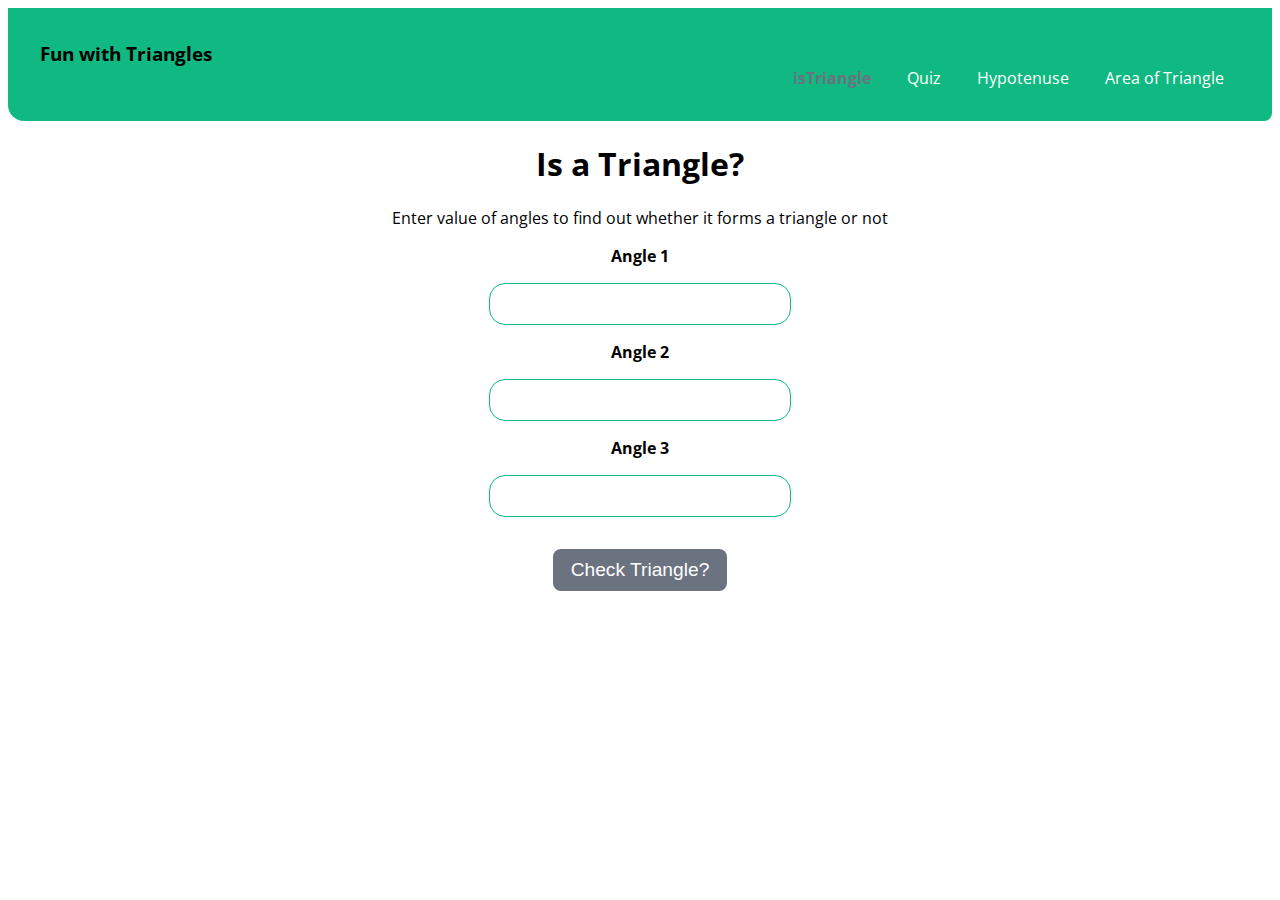
<file: index.html>
<!DOCTYPE html>
<html lang="en">
  <head>
    <meta charset="UTF-8" />
    <meta http-equiv="X-UA-Compatible" content="IE=edge" />
    <meta name="viewport" content="width=device-width, initial-scale=1.0" />
    <title>Fun with Triangles</title>
    <link rel="stylesheet" href="triangle/isTriangle.css" />
  </head>
  <body>
    <nav>
      <div class="nav-div">Fun with Triangles</div>
      <ul class="nav-list">
        <li class="list-inline">
          <a href="/" class="link-active">isTriangle</a>
        </li>
        <li class="list-inline">
          <a href="quiz/quiz.html">Quiz</a>
        </li>
        <li class="list-inline">
          <a href="hypotunese/hypotunese.html">Hypotenuse</a>
        </li>
        <li class="list-inline">
          <a href="area/area.html">Area of Triangle</a>
        </li>
      </ul>
    </nav>

    <h1>Is a Triangle?</h1>
    <p>Enter value of angles to find out whether it forms a triangle or not</p>
    <label for="angle1">
      <p class="para">Angle 1</p>
      <input type="number" class="input-button" />
    </label>
    <label for="angle1">
      <p class="para">Angle 2</p>
      <input type="number" class="input-button" />
    </label>
    <label for="angle1">
      <p class="para">Angle 3</p>
      <input type="number" class="input-button" />
    </label>
    <button id="button">Check Triangle?</button>
    <p id="display-text"></p>

    <script src="triangle/isTriangle.js"></script>
  </body>
</html>
</file>
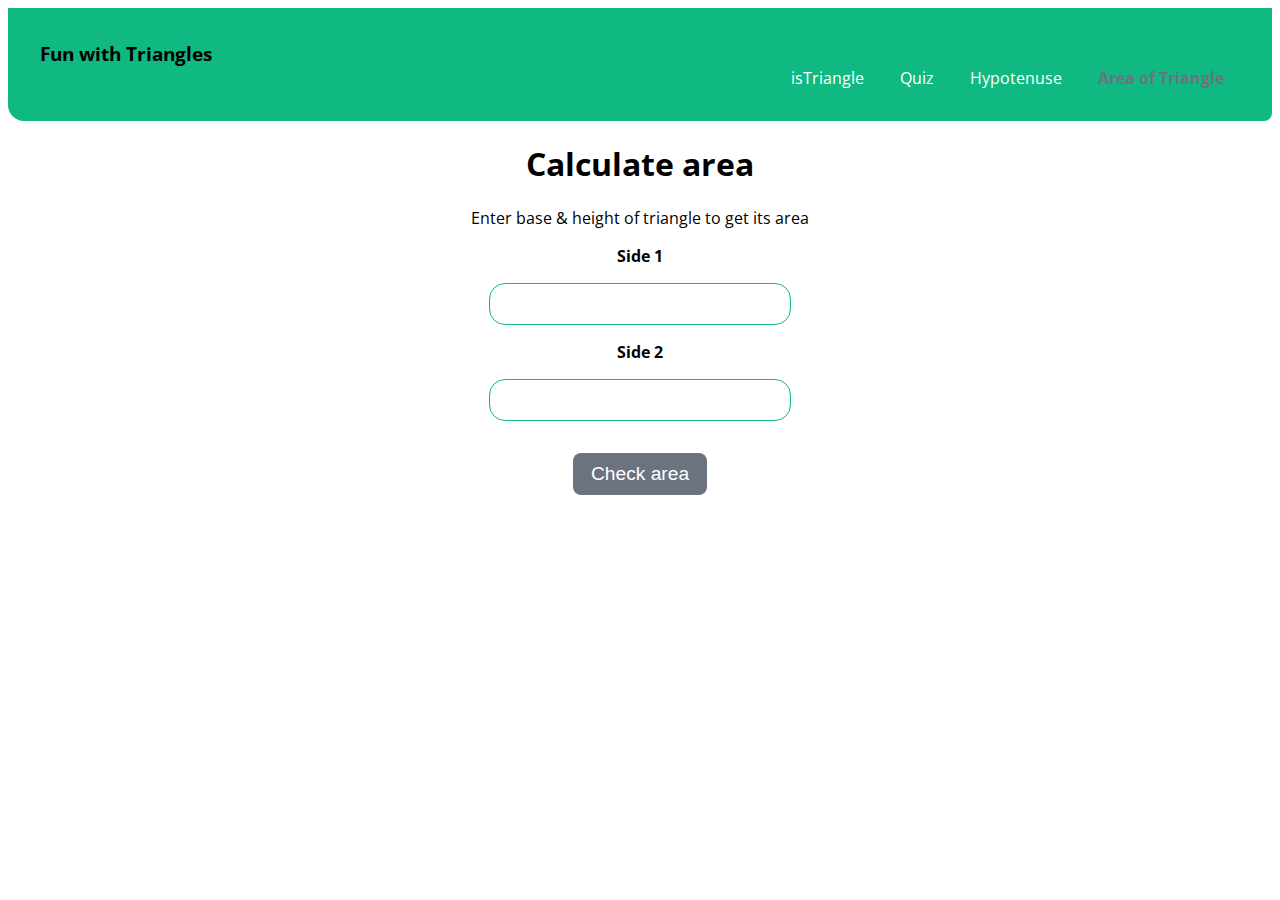
<file: area/area.html>
<!DOCTYPE html>
<html lang="en">
<head>
    <meta charset="UTF-8">
    <meta http-equiv="X-UA-Compatible" content="IE=edge">
    <meta name="viewport" content="width=device-width, initial-scale=1.0">
    <title>Area</title>
    <link rel="stylesheet" href="/area/css/area.css">
</head>
<body>
    <nav>
        <div class="nav-div">Fun with Triangles
        </div>
        <ul class="nav-list">
            <li class="list-inline">
                <a href="/">isTriangle</a>
            </li>
            <li class="list-inline">
                <a href="../quiz/quiz.html">Quiz</a>
            </li>
            <li class="list-inline">
                <a href="../hypotunese/hypotunese.html">Hypotenuse</a>
            </li>
            <li class="list-inline">
                <a href="../area/area.html" class="link-active">Area of Triangle</a>
            </li>
        </ul>
    </nav>
    <h1>Calculate area</h1>
    <p>Enter base & height of triangle to get its area</p>
    <label for="side">
        <p class="para">Side 1</p>
        <input type="number" class="side">
        
    </label for="side">
    <label>
        <p class="para">Side 2</p>
        <input type="number" class="side">
        
    </label>
    <button id="button">Check area</button>

    <p id="display-text"></p>


    <script src="/area/area.js"></script>
</body>
</html>
</file>
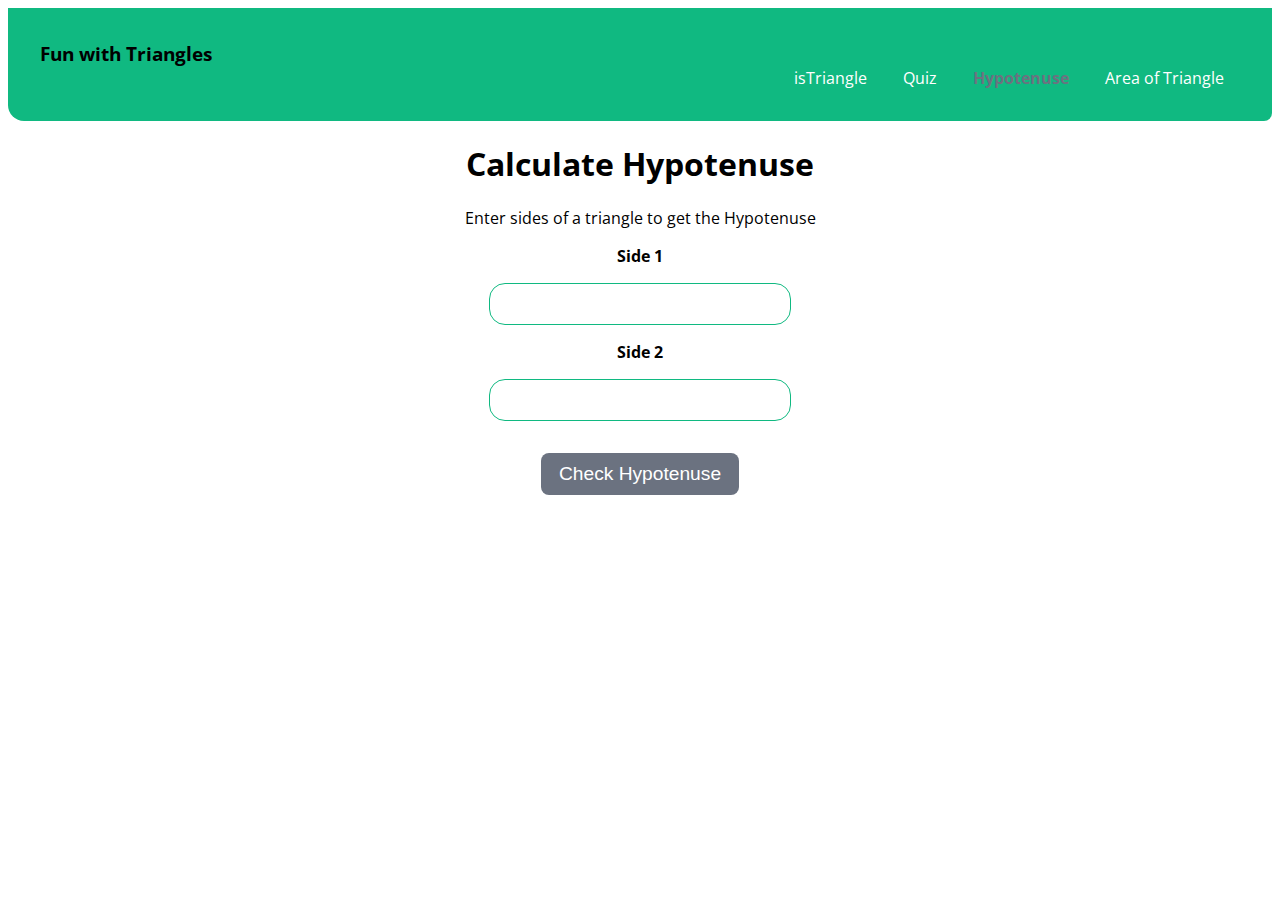
<file: hypotunese/hypotunese.html>
<!DOCTYPE html>
<html lang="en">
<head>
    <meta charset="UTF-8">
    <meta http-equiv="X-UA-Compatible" content="IE=edge">
    <meta name="viewport" content="width=device-width, initial-scale=1.0">
    <title>Hypotenuse</title>
    <link rel="stylesheet" href="/hypotunese/hypotunese.css">
</head>
<body>
    <nav>
        <div class="nav-div">Fun with Triangles
        </div>
        <ul class="nav-list">
            <li class="list-inline">
                <a href="/">isTriangle</a>
            </li>
            <li class="list-inline">
                <a href="../quiz/quiz.html">Quiz</a>
            </li>
            <li class="list-inline">
                <a href="../hypotunese/hypotunese.html" class="link-active">Hypotenuse</a>
            </li>
            <li class="list-inline">
                <a href="../area/area.html">Area of Triangle</a>
            </li>
        </ul>
    </nav>
    <h1>Calculate Hypotenuse</h1>
    <p>Enter sides of a triangle to get the Hypotenuse</p>
    <label for="side">
        <p class="para">Side 1</p>
        <input type="number" class="side">
        
    </label for="side">
    <label>
        <p class="para">Side 2</p>
        <input type="number" class="side">
        
    </label>
    <button id="button">Check Hypotenuse</button>

    <p id="display-text"></p>


    <script src="/hypotunese/hypotunese.js"></script>
</body>
</html>
</file>
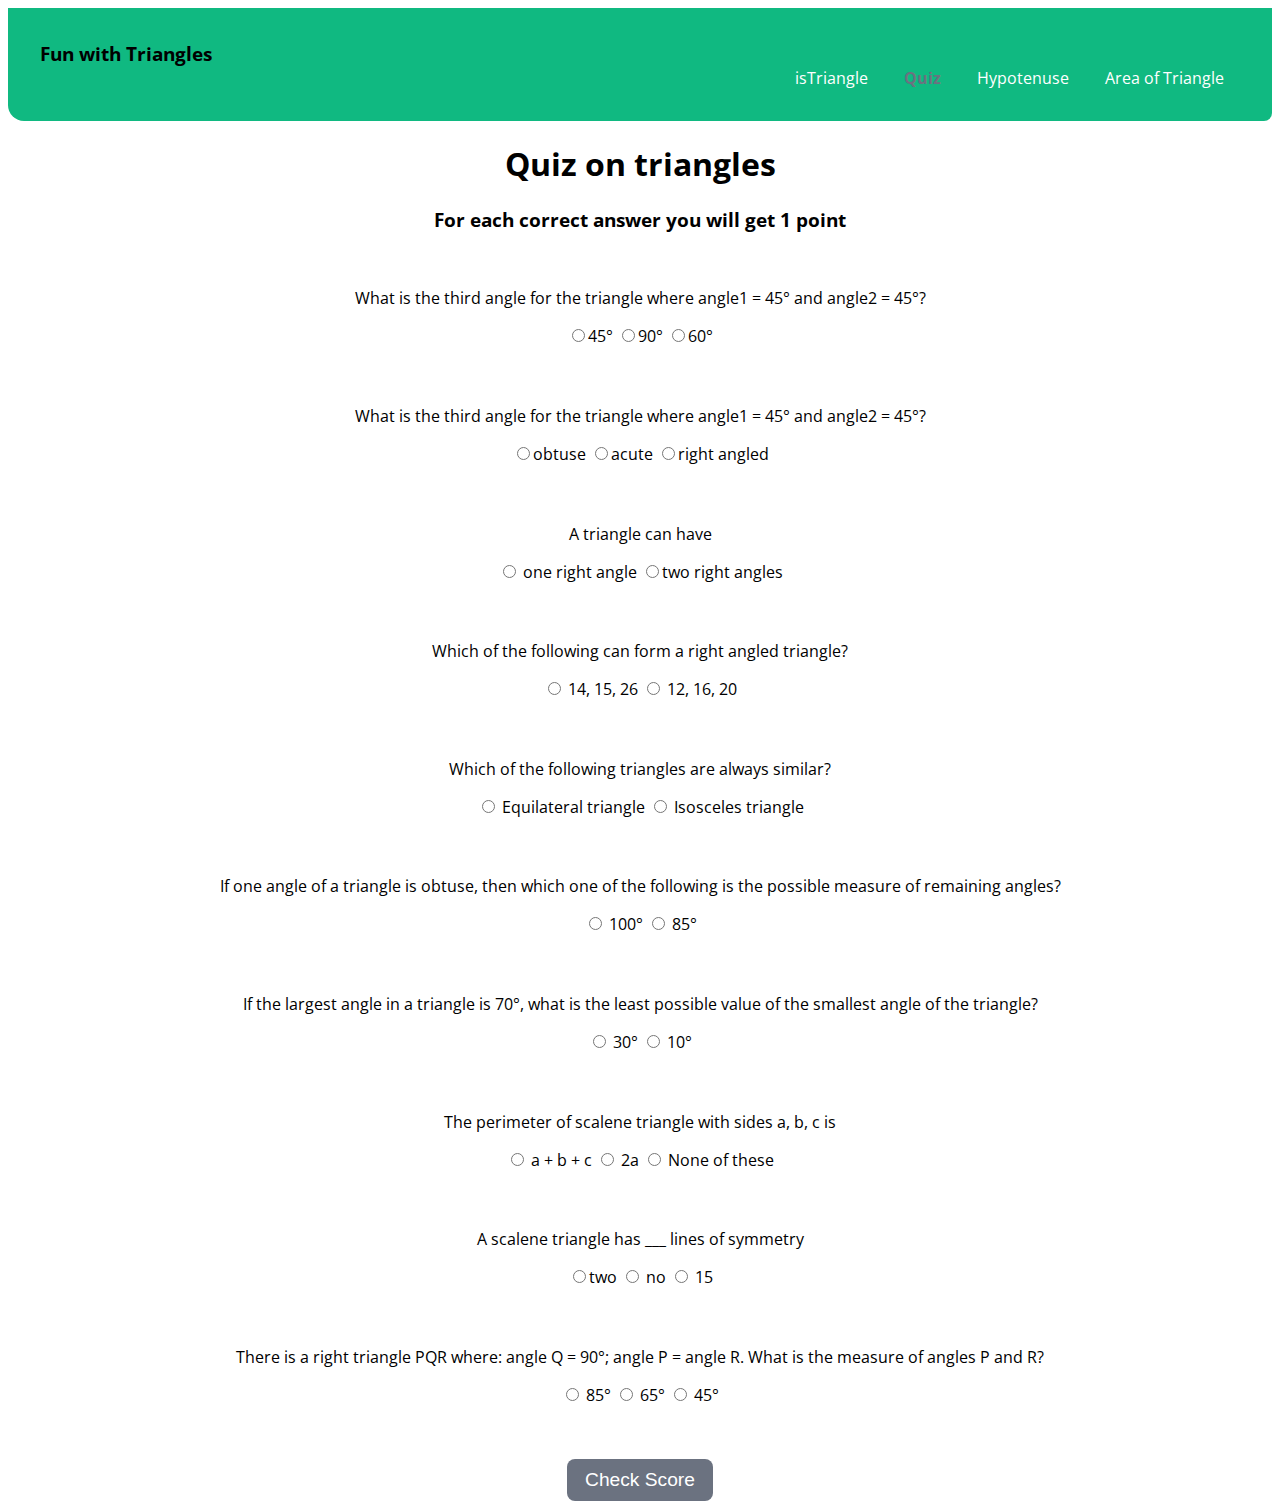
<file: quiz/quiz.html>
<!DOCTYPE html>
<html lang="en">
  <head>
    <meta charset="UTF-8" />
    <meta http-equiv="X-UA-Compatible" content="IE=edge" />
    <meta name="viewport" content="width=device-width, initial-scale=1.0" />
    <title>Quiz</title>
    <link rel="stylesheet" href="/quiz/quiz.css" />
  </head>
  <body>
    <nav>
      <div class="nav-div">Fun with Triangles</div>
      <ul class="nav-list">
        <li class="list-inline">
          <a href="/">isTriangle</a>
        </li>
        <li class="list-inline">
          <a href="../quiz/quiz.html" class="link-active">Quiz</a>
        </li>
        <li class="list-inline">
          <a href="../hypotunese/hypotunese.html">Hypotenuse</a>
        </li>
        <li class="list-inline">
          <a href="../area/area.html">Area of Triangle</a>
        </li>
      </ul>
    </nav>
    <h1>Quiz on triangles</h1>
    <h3>For each correct answer you will get 1 point</h3>
    <form class="quiz-form">
      <div class="question-container">
        <p>
          What is the third angle for the triangle where angle1 = 45° and angle2
          = 45°?
        </p>
        <label><input type="radio" name="question1" value="45°" />45°</label>
        <label><input type="radio" name="question1" value="90°" />90°</label>
        <label><input type="radio" name="question1" value="60°" />60°</label>
      </div>
      <div class="question-container">
        <p>
          What is the third angle for the triangle where angle1 = 45° and angle2
          = 45°?
        </p>
        <label>
          <input type="radio" name="question2" value="obtuse" />obtuse
        </label>
        <label
          ><input type="radio" name="question2" value="acute" />acute</label
        >
        <label
          ><input type="radio" name="question2" value="right angled" />right
          angled</label
        >
      </div>
      <div class="question-container">
        <p>A triangle can have</p>
        <label>
          <input type="radio" name="question3" value="one right angle" />
          one right angle
        </label>
        <label
          ><input type="radio" name="question3" value="two right angles" />two
          right angles</label
        >
      </div>
      <div class="question-container">
        <p>Which of the following can form a right angled triangle?</p>
        <label>
          <input type="radio" name="question4" value="14, 15, 26" />
          14, 15, 26
        </label>
        <label>
          <input type="radio" name="question4" value="12, 16, 20" />
          12, 16, 20</label
        >
      </div>
      <div class="question-container">
        <p>Which of the following triangles are always similar?</p>
        <label>
          <input type="radio" name="question5" value="Equilateral triangle" />
          Equilateral triangle
        </label>
        <label>
          <input type="radio" name="question5" value="Isosceles triangle" />
          Isosceles triangle</label
        >
      </div>
      <div class="question-container">
        <p>
          If one angle of a triangle is obtuse, then which one of the following
          is the possible measure of remaining angles?
        </p>
        <label>
          <input type="radio" name="question6" value="100°" />
          100°
        </label>
        <label>
          <input type="radio" name="question6" value="85°" />
          85°</label
        >
      </div>

      <div class="question-container">
        <p>
          If the largest angle in a triangle is 70°, what is the least possible
          value of the smallest angle of the triangle?
        </p>
        <label>
          <input type="radio" name="question7" value="30°" />
          30°
        </label>
        <label>
          <input type="radio" name="question7" value="10°" />
          10°
        </label>
      </div>

      <div class="question-container">
        <p>The perimeter of scalene triangle with sides a, b, c is</p>
        <label>
          <input type="radio" name="question8" value="a + b + c" />
          a + b + c
        </label>
        <label>
          <input type="radio" name="question8" value="2a" />
          2a
        </label>
        <label>
          <input type="radio" name="question8" value="None of these" />
          None of these
        </label>
      </div>

      <div class="question-container">
        <p>A scalene triangle has ___ lines of symmetry</p>
        <label> <input type="radio" name="question9" value="two" />two </label>
        <label>
          <input type="radio" name="question9" value="no" />
          no
        </label>
        <label>
          <input type="radio" name="question9" value="15" />
          15
        </label>
      </div>

      <div class="question-container">
        <p>
          There is a right triangle PQR where: angle Q = 90°; angle P = angle R.
          What is the measure of angles P and R?
        </p>
        <label>
          <input type="radio" name="question10" value="85°" />
          85°
        </label>
        <label>
          <input type="radio" name="question10" value="65°" />
          65°
        </label>
        <label>
          <input type="radio" name="question10" value="45°" />
          45°
        </label>
      </div>
    </form>
    <button id="button">Check Score</button>
    <h2 id="heading">Your Score is <span id="display-text"></span></h2>

    <script src="/quiz/quiz.js"></script>
  </body>
</html>
</file>
<file: triangle/isTriangle.css>
@import url('https://fonts.googleapis.com/css2?family=Open+Sans&display=swap');

body {
  font-family: 'Open Sans', sans-serif;
  text-align: center;
}

:root {
  --primary-color: #10b981;
  --dark-grey: #6b7280;
  --light-grey: #f1f5f9;
}

button {
  display: block;
  margin: auto;
  margin-top: 2rem;
  padding: 0.5rem 1rem;
  border-radius: 0.5rem;
  border-color: transparent;
  color: white;
  background-color: var(--dark-grey);
  font-size: 1.2rem;
}

button:hover {
  background-color: var(--primary-color);
}

.para {
  font-weight: bold;
}
#display-text {
  font-size: 1.3rem;
  font-weight: bold;
}

.input-button {
  border: 1px solid var(--primary-color);
  padding: 0.5rem 1rem;
  border-radius: 1rem;
  font-size: 1.3rem;
}
.link-active {
  font-weight: bold;
  color: var(--dark-grey);
}

.list-inline {
  list-style: none;
  display: inline;
  padding: 0.5rem 1rem;
  text-decoration: none;
}

nav {
  background-color: var(--primary-color);
  color: black;
  /* padding-inline-start: 0rem; */
  border-bottom-left-radius: 1rem;
  border-bottom-right-radius: 0.5rem;
  padding: 2rem;
  max-width: 100%;
  margin: auto;
}

.nav-list {
  text-align: right;
  padding-inline-start: 0rem;
  margin: 1rem 0rem;
  margin-block-start: 0rem;
  margin-block-end: 0rem;
}

.nav-div {
  font-weight: bold;
  font-size: 1.2rem;
  text-align: left;
}

a {
  text-decoration: none;
  color: white;
}

a:hover {
  color: var(--dark-grey);
}
</file>
<file: area/css/area.css>
@import url('https://fonts.googleapis.com/css2?family=Open+Sans&display=swap');

:root {
  --primary-color: #10b981;
  --dark-grey: #6b7280;
  --light-grey: #f1f5f9;
}

body {
  font-family: 'Open Sans', sans-serif;
  text-align: center;
}

button {
  display: block;
  margin: auto;
  margin-top: 2rem;
  padding: 0.5rem 1rem;
  border-radius: 0.5rem;
  border-color: transparent;
  color: white;
  background-color: var(--dark-grey);
  font-size: 1.2rem;
}

button:hover {
  background-color: var(--primary-color);
}

.side {
  display: block;
  margin: auto;
  border: 1px solid var(--primary-color);
  padding: 0.5rem 1rem;
  border-radius: 1rem;
  font-size: 1.3rem;
}
#display-text {
  font-size: 1.3rem;
  font-weight: bold;
}
.para {
  font-weight: bold;
}

.link-active {
  font-weight: bold;
  color: var(--dark-grey);
}

.list-inline {
  list-style: none;
  display: inline;
  padding: 0.5rem 1rem;
  text-decoration: none;
}

nav {
  background-color: var(--primary-color);
  color: black;
  /* padding-inline-start: 0rem; */
  border-bottom-left-radius: 1rem;
  border-bottom-right-radius: 0.5rem;
  padding: 2rem;
  max-width: 100%;
  margin: auto;
}

.nav-list {
  text-align: right;
  padding-inline-start: 0rem;
  margin: 1rem 0rem;
  margin-block-start: 0rem;
  margin-block-end: 0rem;
  /* padding: 0.5rem 0rem; */
}

.nav-div {
  /* padding: 0.5rem 1rem; */
  font-weight: bold;
  font-size: 1.2rem;
  text-align: left;
}

a {
  text-decoration: none;
  color: white;
}

a:hover {
  color: var(--dark-grey);
}
</file>
<file: hypotunese/hypotunese.css>
@import url('https://fonts.googleapis.com/css2?family=Open+Sans&display=swap');

:root {
  --primary-color: #10b981;
  --dark-grey: #6b7280;
  --light-grey: #f1f5f9;
}

body {
  font-family: 'Open Sans', sans-serif;
  text-align: center;
}

button {
  display: block;
  margin: auto;
  margin-top: 2rem;
  padding: 0.5rem 1rem;
  border-radius: 0.5rem;
  border-color: transparent;
  color: white;
  background-color: var(--dark-grey);
  font-size: 1.2rem;
}

button:hover {
  background-color: var(--primary-color);
}

.side {
  display: block;
  margin: auto;
  border: 1px solid var(--primary-color);
  padding: 0.5rem 1rem;
  border-radius: 1rem;
  font-size: 1.3rem;
}
#display-text {
  font-size: 1.3rem;
  font-weight: bold;
}
.para {
  font-weight: bold;
}

.link-active {
  font-weight: bold;
  color: var(--dark-grey);
}

.list-inline {
  list-style: none;
  display: inline;
  padding: 0.5rem 1rem;
  text-decoration: none;
}

nav {
  background-color: var(--primary-color);
  color: black;
  border-bottom-left-radius: 1rem;
  border-bottom-right-radius: 0.5rem;
  padding: 2rem;
  max-width: 100%;
  margin: auto;
}

.nav-list {
  text-align: right;
  padding-inline-start: 0rem;
  margin: 1rem 0rem;
  margin-block-start: 0rem;
  margin-block-end: 0rem;
}

.nav-div {
  font-weight: bold;
  font-size: 1.2rem;
  text-align: left;
}

a {
  text-decoration: none;
  color: white;
}

a:hover {
  color: var(--dark-grey);
}
</file>
<file: quiz/quiz.css>
@import url('https://fonts.googleapis.com/css2?family=Open+Sans&display=swap');

:root {
  --primary-color: #10b981;
  --dark-grey: #6b7280;
  --light-grey: #f1f5f9;
}

body {
  font-family: 'Open Sans', sans-serif;
  text-align: center;
}

.question-container {
  padding: 1.3rem;
}

a {
  text-decoration: none;
  color: white;
}

a:hover {
  color: var(--dark-grey);
}

button {
  display: block;
  margin: auto;
  margin-top: 2rem;
  padding: 0.5rem 1rem;
  border-radius: 0.5rem;
  border-color: transparent;
  color: white;
  background-color: var(--dark-grey);
  font-size: 1.2rem;
}

button:hover {
  background-color: var(--primary-color);
}

.link-active {
  font-weight: bold;
  color: var(--dark-grey);
}

.list-inline {
  list-style: none;
  display: inline;
  padding: 0.5rem 1rem;
  text-decoration: none;
  text-decoration: none;
  /* color: white; */
}

nav {
  background-color: var(--primary-color);
  color: black;
  border-bottom-left-radius: 1rem;
  border-bottom-right-radius: 0.5rem;
  padding: 2rem;
  max-width: 100%;
  margin: auto;
}

.nav-list {
  text-align: right;
  padding-inline-start: 0rem;
  margin: 1rem 0rem;
  margin-block-start: 0rem;
  margin-block-end: 0rem;
}

.nav-div {
  font-weight: bold;
  font-size: 1.2rem;
  text-align: left;
}
</file>
